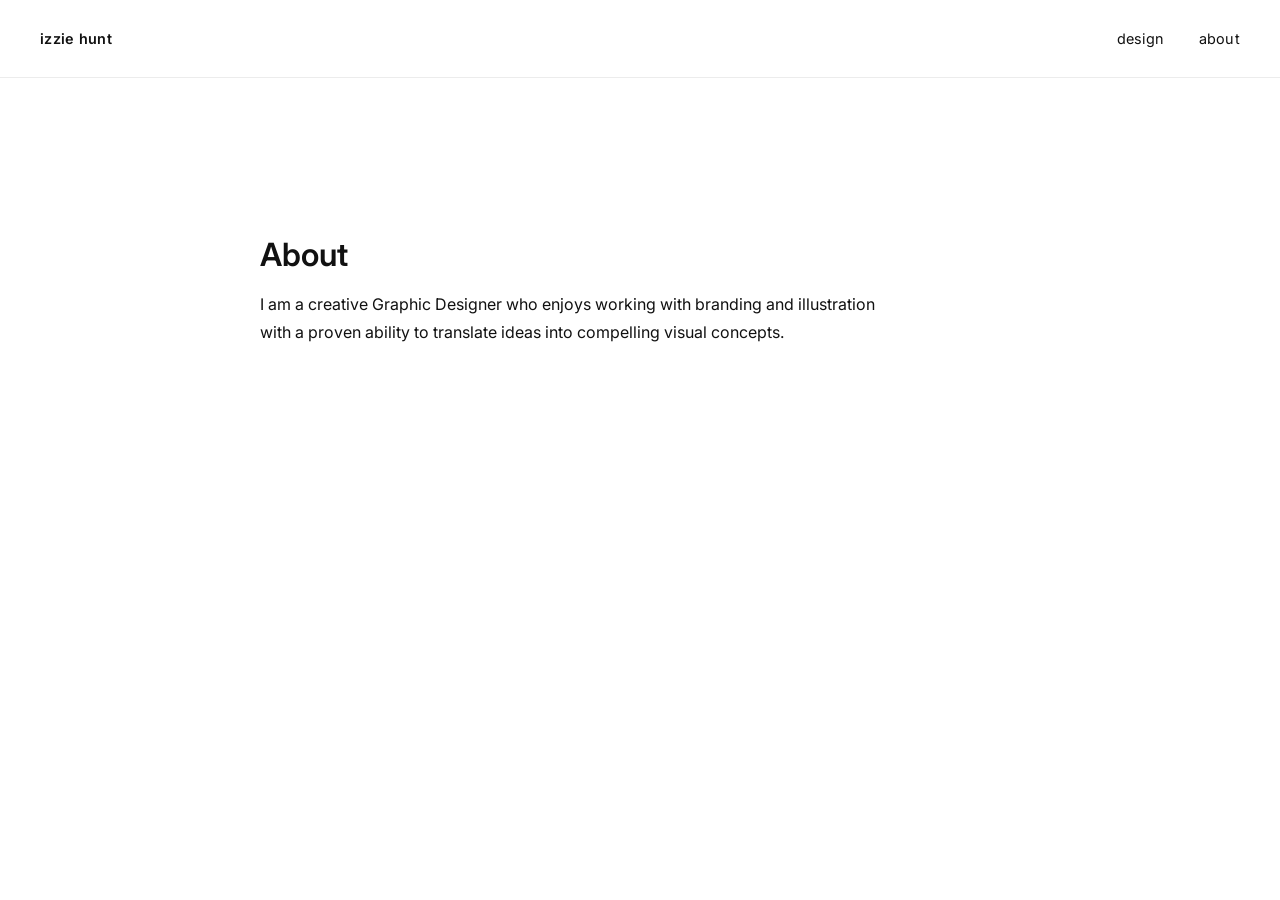
<file: about.html>
<!DOCTYPE html>
<html lang="en">
  <head>
    <meta charset="UTF-8" />
    <meta name="viewport" content="width=device-width, initial-scale=1.0" />
    <title>About | Izzie Hunt</title>
    <link rel="preconnect" href="https://fonts.googleapis.com" />
    <link rel="preconnect" href="https://fonts.gstatic.com" crossorigin />
    <link
      href="https://fonts.googleapis.com/css2?family=Inter:wght@400;500;600&display=swap"
      rel="stylesheet"
    />
    <link rel="stylesheet" href="./styles.css" />
  </head>
  <body>
    <header class="top-bar">
      <a class="brand" href="./index.html">izzie hunt</a>
      <nav class="menu" aria-label="Main navigation">
        <a href="./index.html#design">design</a>
        <a href="./about.html">about</a>
      </nav>
    </header>

    <main>
      <section class="about">
        <h1>About</h1>
        <p>
          I am a creative Graphic Designer who enjoys working with branding and
          illustration with a proven ability to translate ideas into compelling
          visual concepts.
        </p>
      </section>
    </main>
  </body>
</html>
</file>
<file: styles.css>
:root {
  --bg: #ffffff;
  --text: #111111;
  --muted: #8b8b8b;
  --header-height: 78px;
  --line: #ececec;
}

* {
  box-sizing: border-box;
}

html {
  scroll-behavior: smooth;
}

body {
  margin: 0;
  font-family: "Inter", -apple-system, BlinkMacSystemFont, "Segoe UI", sans-serif;
  background: var(--bg);
  color: var(--text);
}

body.no-scroll {
  overflow: hidden;
}

.top-bar {
  position: sticky;
  top: 0;
  z-index: 1000;
  height: var(--header-height);
  display: flex;
  align-items: center;
  justify-content: space-between;
  padding: 0 clamp(1rem, 4vw, 2.5rem);
  background: rgba(255, 255, 255, 0.95);
  backdrop-filter: blur(4px);
  border-bottom: 1px solid var(--line);
}

.brand,
.menu a {
  text-decoration: none;
  color: var(--text);
  text-transform: lowercase;
  letter-spacing: 0.02em;
  font-size: 0.9rem;
}

.brand {
  font-weight: 600;
}

.menu {
  display: flex;
  gap: clamp(1.2rem, 3vw, 2.2rem);
}

main {
  padding: clamp(1.3rem, 3.5vw, 2.3rem);
}

.gallery {
  display: grid;
  grid-template-columns: repeat(12, 1fr);
  gap: clamp(0.75rem, 1.5vw, 1.25rem);
}

.gallery--placed .gallery__left-stack {
  grid-column: 1 / span 4;
  grid-row: 1 / span 2;
  display: flex;
  flex-direction: column;
  gap: clamp(0.75rem, 1.5vw, 1.25rem);
  align-self: start;
  min-width: 0;
}

.gallery__left-stack .gallery__mia,
.gallery__left-stack .gallery__grid-video,
.gallery__left-stack .gallery__zine {
  width: 100%;
}

.gallery--placed .gallery__middle-stack {
  grid-column: 5 / span 4;
  grid-row: 1 / span 2;
  display: flex;
  flex-direction: column;
  gap: clamp(0.75rem, 1.5vw, 1.25rem);
  align-self: start;
  min-width: 0;
}

.gallery__middle-stack .gallery__r1c2,
.gallery__middle-stack .gallery__r2-portrait {
  width: 100%;
}

.gallery--placed .gallery__r1c2 {
  grid-column: 5 / span 4;
  grid-row: 1;
}

.gallery--placed .gallery__r1c3 {
  grid-column: 9 / span 4;
  grid-row: 1 / span 2;
}

.gallery--placed .gallery__r2-portrait {
  grid-column: 5 / span 4;
  grid-row: 2;
}

.gallery--placed .gallery__r2-c3 {
  grid-column: 9 / span 4;
  grid-row: 2;
}

.gallery--placed .gallery__r3-a {
  grid-column: 1 / span 4;
  grid-row: 3;
}

.gallery--placed .gallery__r3-b {
  grid-column: 5 / span 4;
  grid-row: 3;
}

.gallery--placed .gallery__r3-insert {
  grid-column: 9 / span 4;
  grid-row: 3;
}

.gallery--placed .gallery__flicker.work-landscape {
  aspect-ratio: unset;
  min-height: 0;
  align-self: start;
  width: fit-content;
  max-width: 100%;
  justify-self: end;
  display: flex;
  justify-content: flex-end;
}

.gallery--placed .gallery__flicker .grid-video-el {
  width: auto;
  height: auto;
  max-width: 100%;
  object-fit: contain;
}

.work {
  position: relative;
  border-radius: 2px;
  min-height: 260px;
  overflow: hidden;
  background-image: linear-gradient(140deg, #e3e3e3 0%, #f8f8f8 100%);
}

.work.gallery__zine {
  background-color: #141414;
  background-image: none;
}

.work-link {
  appearance: none;
  width: 100%;
  height: 100%;
  border: 0;
  margin: 0;
  padding: 0;
  background: transparent;
  cursor: pointer;
  position: relative;
}

.featured-work img {
  width: 100%;
  height: 100%;
  object-fit: cover;
  display: block;
  transition: transform 220ms ease;
}

.featured-work:hover img {
  transform: scale(1.015);
}

.gallery__zine.featured-work img {
  object-fit: contain;
}

.gallery__zine.featured-work:hover img {
  transform: none;
}

.work::after {
  content: "";
  position: absolute;
  inset: 0;
  border: 1px solid #f1f1f1;
  pointer-events: none;
}

.slot-label {
  position: absolute;
  left: 1rem;
  bottom: 1rem;
  font-size: 0.76rem;
  color: var(--muted);
  letter-spacing: 0.04em;
  text-transform: uppercase;
}

.featured-work .slot-label {
  color: #ffffff;
  text-shadow: 0 2px 10px rgba(0, 0, 0, 0.6);
}

.poster-project-cover img,
.editorial-project-cover img {
  width: 100%;
  height: 100%;
  object-fit: cover;
  display: block;
  transition: transform 220ms ease;
}

.poster-project-cover:hover img,
.editorial-project-cover:hover img {
  transform: scale(1.015);
}

.poster-project-label {
  color: #ffffff;
  text-shadow: 0 2px 10px rgba(0, 0, 0, 0.65);
}

.grid-video-el {
  width: 100%;
  height: 100%;
  object-fit: cover;
  display: block;
  background: #0a0a0a;
}

.work-landscape {
  grid-column: span 4;
  aspect-ratio: 4 / 3;
}

.work-square {
  grid-column: span 4;
  aspect-ratio: 1 / 1;
}

.work-portrait {
  grid-column: span 4;
  aspect-ratio: 3 / 4;
}

.about {
  margin: clamp(4rem, 10vw, 7rem) auto clamp(2rem, 6vw, 4rem);
  max-width: 760px;
  padding-top: 0.5rem;
}

.about h1 {
  font-size: clamp(1.4rem, 2.8vw, 2rem);
  font-weight: 600;
  margin: 0 0 1rem;
}

.about p {
  margin: 0;
  line-height: 1.75;
  max-width: 62ch;
}

.lightbox {
  position: fixed;
  inset: 0;
  background: rgba(0, 0, 0, 0.82);
  display: none;
  align-items: center;
  justify-content: center;
  z-index: 3000;
}

.lightbox.is-open {
  display: flex;
}

.lightbox-content {
  margin: 0;
  width: auto;
  max-width: min(92vw, 1300px);
  max-height: 88vh;
  display: flex;
  align-items: center;
  justify-content: center;
}

.lightbox-content img {
  width: auto;
  height: auto;
  max-width: 100%;
  max-height: 88vh;
  object-fit: contain;
  display: block;
}

.lightbox--zine .lightbox-content {
  max-width: min(98vw, 2200px);
  max-height: 95vh;
}

.lightbox--zine .lightbox-content img {
  max-width: min(98vw, 2200px);
  max-height: 95vh;
}

.lightbox-close,
.lightbox-nav {
  position: absolute;
  border: 0;
  background: rgba(0, 0, 0, 0.35);
  color: #ffffff;
  cursor: pointer;
}

.lightbox-close {
  top: 1.1rem;
  right: 1.1rem;
  width: 42px;
  height: 42px;
  border-radius: 999px;
  font-size: 1.8rem;
  line-height: 1;
}

.lightbox-nav {
  top: 50%;
  transform: translateY(-50%);
  width: 48px;
  height: 48px;
  border-radius: 999px;
  font-size: 1.7rem;
  line-height: 1;
}

.lightbox-nav.prev {
  left: 1.1rem;
}

.lightbox-nav.next {
  right: 1.1rem;
}

.lightbox--posters .lightbox-close,
.lightbox--zine .lightbox-close {
  z-index: 3100;
}

@media (max-width: 960px) {
  .gallery.gallery--placed {
    display: flex;
    flex-direction: column;
    align-items: stretch;
    gap: clamp(0.75rem, 1.5vw, 1.25rem);
  }

  .gallery.gallery--placed > * {
    width: 100%;
    max-width: 100%;
    min-width: 0;
    grid-column: unset;
    grid-row: unset;
  }

  .gallery.gallery--placed .gallery__left-stack {
    grid-column: unset;
    grid-row: unset;
    align-self: stretch;
  }

  .gallery.gallery--placed .gallery__middle-stack {
    grid-column: unset;
    grid-row: unset;
    align-self: stretch;
  }

  .gallery.gallery--placed .gallery__flicker.work-landscape {
    align-self: stretch;
    justify-self: stretch;
    width: 100%;
    justify-content: center;
  }

  .gallery.gallery--placed .gallery__flicker .grid-video-el {
    max-width: 100%;
    max-height: min(80vh, 900px);
    object-fit: contain;
  }

  .work-landscape,
  .work-square,
  .work-portrait {
    grid-column: unset;
  }
}

@media (max-width: 620px) {
  .top-bar {
    height: 66px;
  }

  .brand,
  .menu a {
    font-size: 0.82rem;
  }

  .work-landscape,
  .work-square,
  .work-portrait {
    grid-column: unset;
  }

  .work {
    min-height: 220px;
  }

  .lightbox-nav {
    width: 42px;
    height: 42px;
  }
}
</file>
